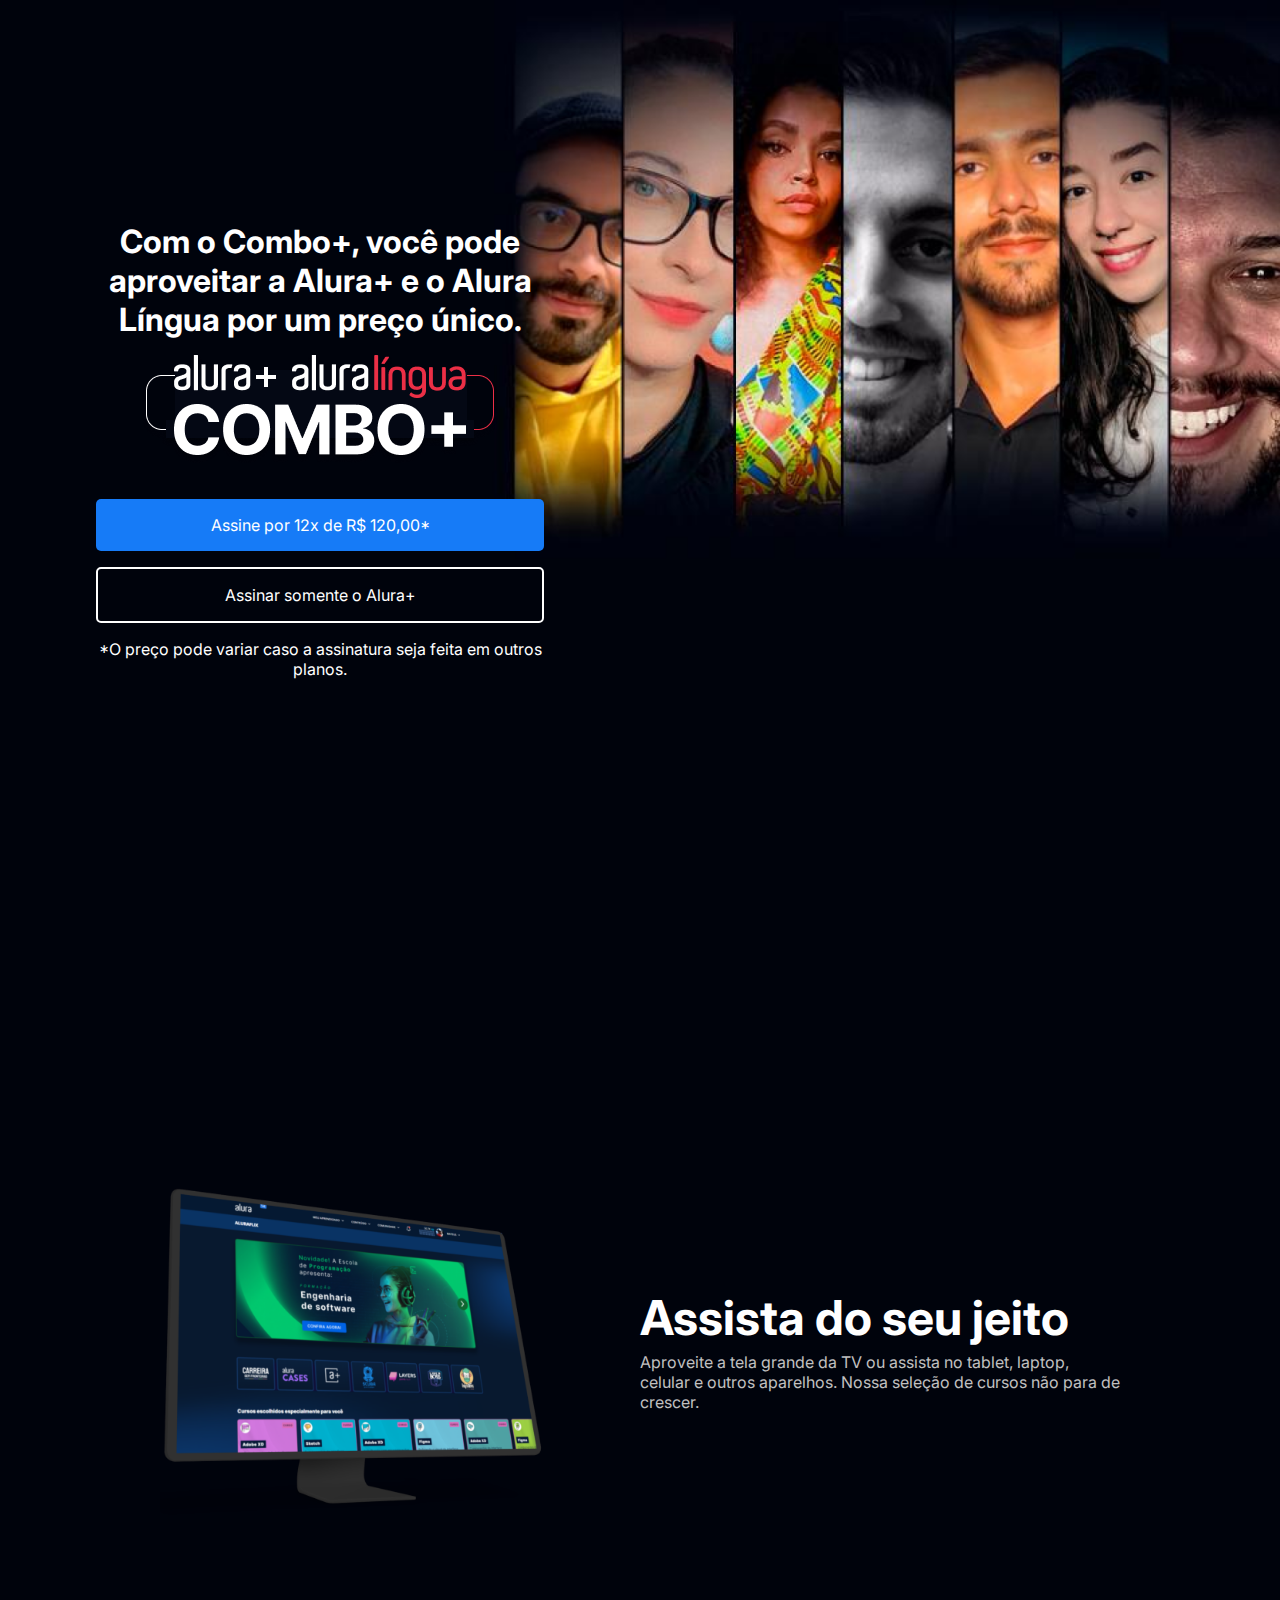
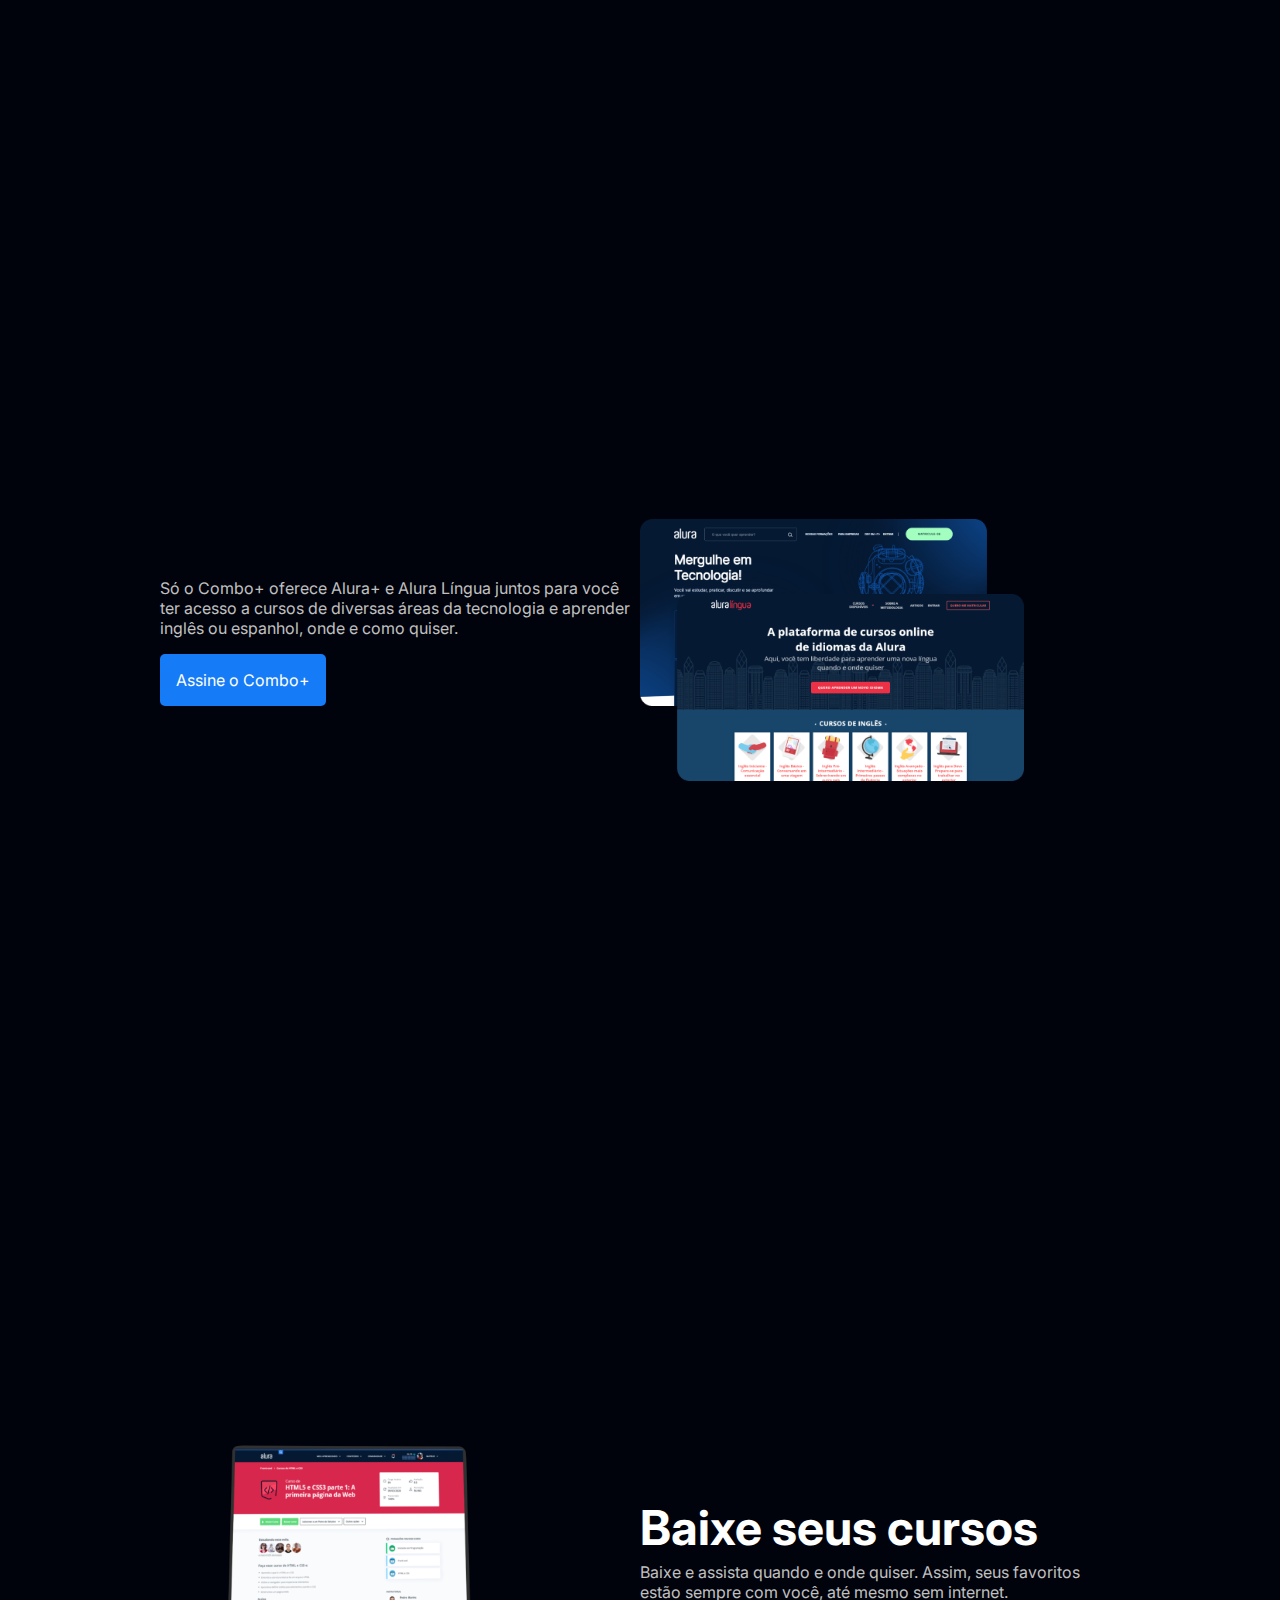
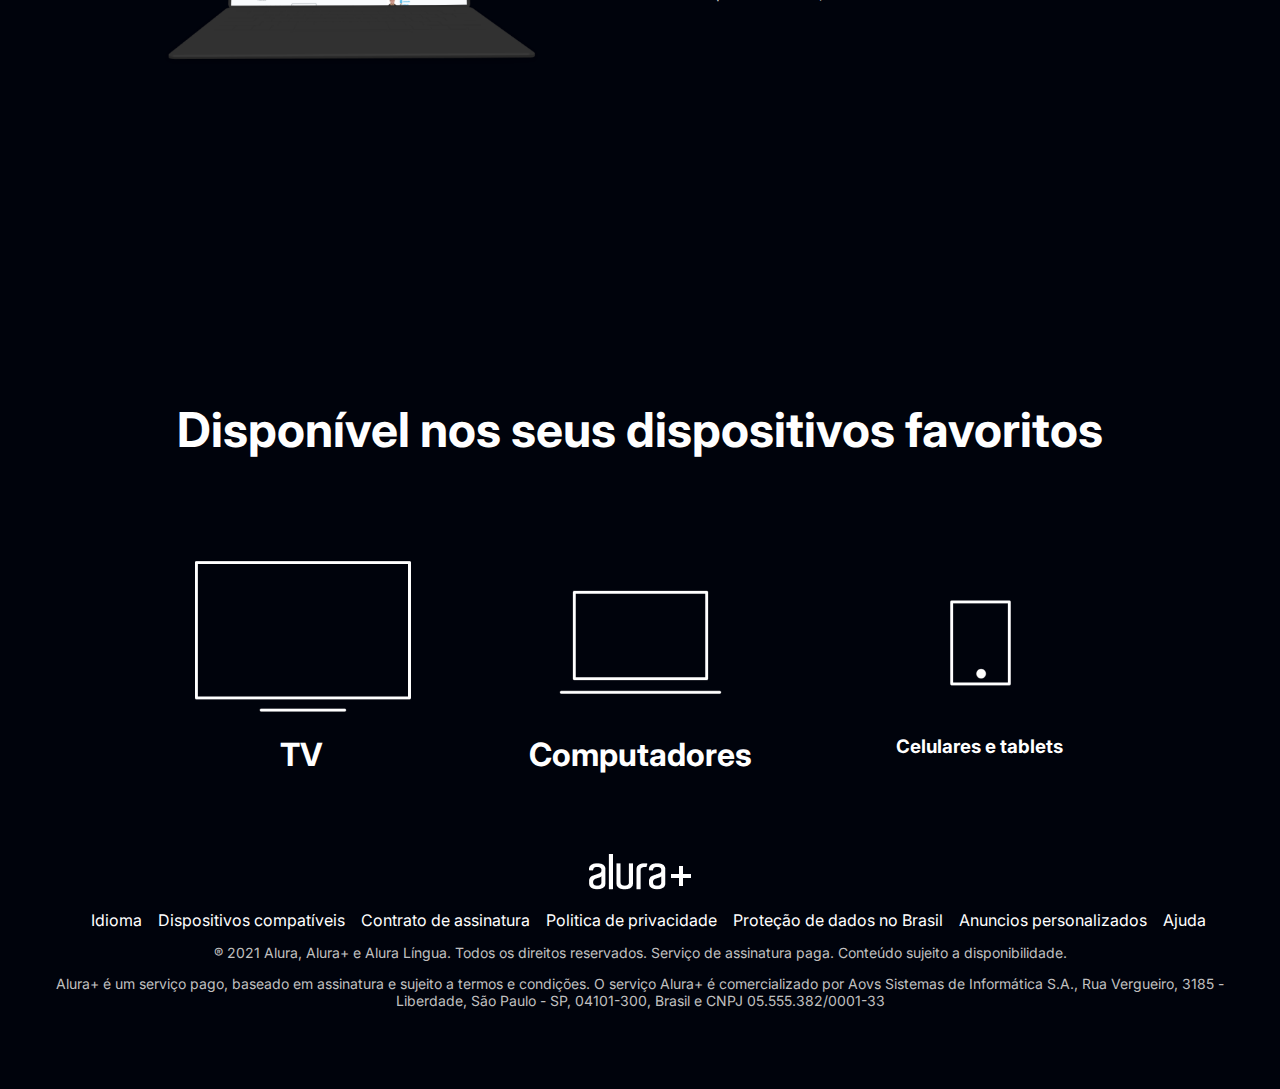
<file: index.html>
<!DOCTYPE html>
<html>
<head>
    <title>Alura Plus</title>
    <meta charset="UTF-8">
    <meta http-equiv="X-UA-Compatible" content="IE=edge">
    <meta name="viewport" content="width=device-width, initial-scale=1.0">
    <link rel="stylesheet" href="style.css">
    <link rel="preconnect" href="https://fonts.googleapis.com">
    <link rel="preconnect" href="https://fonts.gstatic.com" crossorigin>
    <link href="https://fonts.googleapis.com/css2?family=Inter:wght@400;700&family=Montserrat:wght@100&display=swap" rel="stylesheet">
    
</head>
<body>
    <section class="container principal">
        <div class="container__caixa">
<h1 class="container_titulo">Com o Combo+, você pode aproveitar a Alura+ e o Alura Língua por um preço único.</h1>
<img src="img/Combo.png" alt="O Combo+ é a junção do alura+ e o alura linga" class="container__imagem">
<a href="www.alura.com.br" class="container__botao">Assine por 12x de R$ 120,00*</a>
<a href="www.alura.com.br" class="container__botao botao_secundario">Assinar somente o Alura+</a>
<a class="container_aviso">*O preço pode variar caso a assinatura seja feita em outros planos.</a>
    </div>
</section>

<section class="container secundario">
    <img src="img/Plataformas.png" alt="Um monitor e um celular com a alura plus aberta" class="secundario__imagem">
    <div class="container__descricao">
        <h2 class="descricao__titulo">Assista do seu jeito</h2>
        <p class="descricao__texto">Aproveite a tela grande da TV ou assista no tablet, laptop, celular e outros
            aparelhos. Nossa seleção de cursos não para de crescer.</p>
    </div>
</section>

<section class="container secundario">
        <div class="container__descricao">
                <p class="descricao__texto">
                    Só o Combo+ oferece Alura+ e Alura Língua juntos para você ter acesso a cursos de diversas áreas da
                    tecnologia e aprender inglês ou espanhol, onde e como quiser.

                </p>
                <a href="www.alura.com.br" class="container__botao secundario__botao" container>Assine o Combo+</a>
        </div>
        <img src="img/Telas.png" alt="Tela do alura+ e alura língua" class="secundario__imagem">
</section>

<section class="container secundario">
    <img src="img/Notebook.png" alt="notebook alura" class="secundario__imagem">
    <div class="container__descricao">
        <h2 class="descricao__titulo">Baixe seus cursos</h2>
        <p class="descricao__texto">
            Baixe e assista quando e onde quiser. Assim, seus favoritos estão sempre com você, até mesmo sem internet.
        </p>
    </div>
</section>

<section class="dispositivos">
    <h2 class="dispositivos__titulo">Disponível nos seus dispositivos favoritos</h2>
    <ul class="dispositivos__lista">
        <li>
            <img src="img/tv.png" alt="icone de televisao">
            <h3 class="lista__item">TV</h3>
        </li>
        <li>
            <img src="img/computador.png" alt="icone de computador">
            <h3 class="lista__item">Computadores</h3>
        </li>
        
        <li>
            <img src="img/celular.png" alt="icone celular e tablet">
            <h3 class="lista_item">Celulares e tablets</h3>
        </li>

    </ul>
</section>

<footer class="rodape">
    <img src="img/Logo.png" alt="Alura+" class="rodape__logo">
    <ul class="rodape__lista">
        <li class="lista__link">
            <a href="#">Idioma</a>
        </li>
        <li class="lista__link">
            <a href="#">Dispositivos compatíveis</a>
        </li>     
        <li class="lista__link">
            <a href="#">Contrato de assinatura</a>
        </li>
        <li class="lista__link">
            <a href="#">Politica de privacidade</a>
        </li>
        <li class="lista__link">
            <a href="#">Proteção de dados no Brasil</a>            
        </li>
        <li class="lista__link">
            <a href="#">Anuncios personalizados</a>
        </li>
        <li class="lista__link">
            <a href="#">Ajuda</a>
        </li>
    </ul>
    <p class="rodape__texto">® 2021 Alura, Alura+ e Alura Língua. Todos os direitos reservados. Serviço de
        assinatura paga. Conteúdo sujeito a disponibilidade.</p>
    <p class="rodape__texto">Alura+ é um serviço pago, baseado em assinatura e sujeito a termos e condições. O
       serviço Alura+ é comercializado por Aovs Sistemas de Informática S.A., Rua Vergueiro, 3185 - Liberdade, São
       Paulo - SP, 04101-300, Brasil e CNPJ 05.555.382/0001-33</p>
       </footer>
</body>
</html>
</file>
<file: style.css>
:root {
    --branco-principal: #FFFFFF;
    --cinza-secundario: #C0C0C0;
    --botao-azul: #167BF7;
    --cor-de-fundo: #00030C;
    --fonte-principal: 'Inter';
    --botao-azul-efeito: #3c92fa;
}

body {
    background-color: var(--cor-de-fundo);
    color: var(--branco-principal);
    font-family: var(--fonte-principal);
    font-size: 16px;
    font-weight: 400;
}

* {
    margin: 0;
    padding: 0;
}

.principal {
    background-image: url("img/Background.png");
    background-repeat: no-repeat;
    background-size: contain;
    align-items: center;
    text-align: center;
}

.container {
    height: 100vh;
    display: grid;
    grid-template-columns: 50% 50%;
}

.container__botao {
    background-color: var(--botao-azul);
    border-radius: 5px;
    padding: 1em;
    color: var(--branco-principal);
    display: block;
    text-decoration: none;
    margin-bottom: 1em;
}

.botao_secundario {
    background-color: transparent;
    border: 2px solid var(--branco-principal)
}

.container__aviso {
    font-size: 12px;
    color: var(--cinza-secundario);
}

.container__titulo {
    font-size: 28px;
    font-weight: 700;
}

.container__imagem {
    margin: 1em 0 2em 0;
}

.container__caixa {
    margin: 0 6em;
}

.secundario__imagem {
    width: 80%;
}

.secundario {
    align-items: center;
    margin: 0 10em;
}

.descricao__titulo {
    font-weight: 700;
    font-size: 48px;
    color: var(--branco-principal);
    margin-bottom: 0.1em;
}

.descricao__texto {
    color: var(--cinza-secundario);
}

.secundario__botao {
    display: inline-block;
    margin-top: 1em;
}

.dispositivos__lista {
    display: flex;
    justify-content: center;
    list-style-type: none;
    margin: 5em 0;
}

.dispositivos {
    text-align: center;
}

.dispositivos__titulo{
    font-size: 48px;
}

.lista__item {
    font-size: 32px;
    color: var(--branco-principal)
}

.rodape {
    text-align: center;
    margin: 5em 3em;
}

.rodape__lista {
    display: flex;
    justify-content: center;
    list-style-type: none;
    margin-top: 1em;
}

.lista__link a{
    text-decoration: none;
    color: var(--branco-principal);
    margin-left: 1em;
}

.rodape__texto {
    margin: 1em 0;
    color: var(--cinza-secundario);
    font-size: 14px;
}

.lista__link a:hover {
    color: var(--botao-azul);
}

.lista__link a:active {
    color: purple;
}

.container__botao:hover {
    background-color: var(--botao-azul-efeito);
    color: var(--cor-de-fundo);
}
</file>
